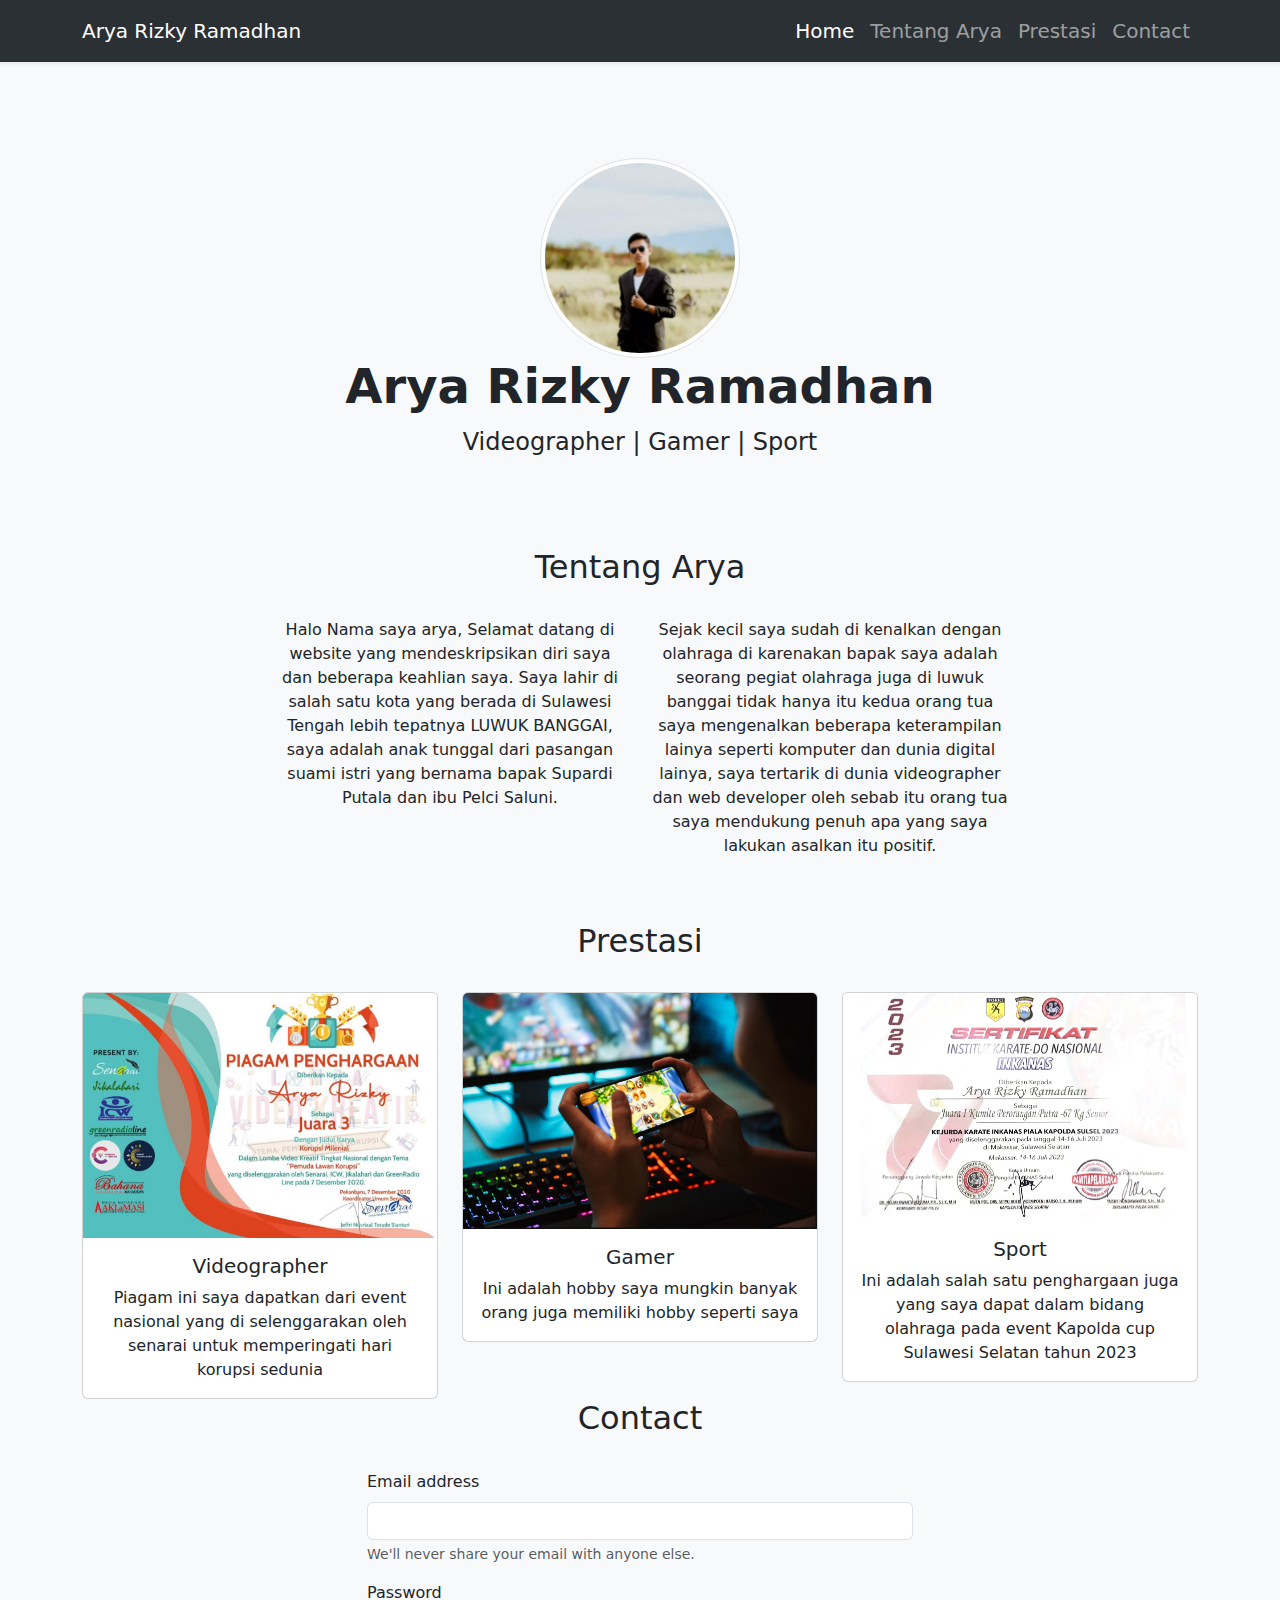
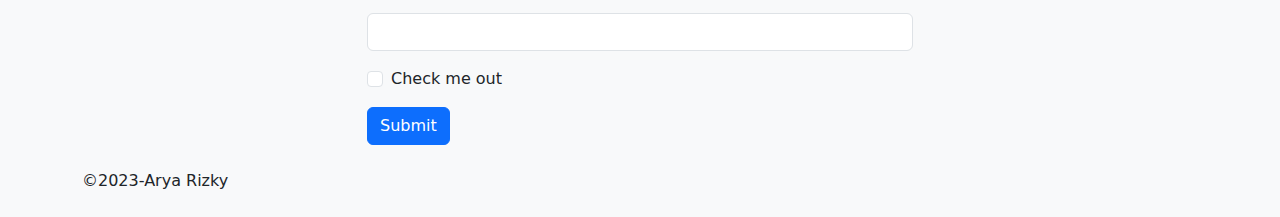
<file: index.html>
<!DOCTYPE html>
<html lang="en">
  <head>
    <meta charset="UTF-8" />
    <meta name="viewport" content="width=device-width, initial-scale=1.0" />
    <title>My Porto</title>
    <!-- my boostrap -->
    <link rel="stylesheet" href="assets/boostrap/css/bootstrap.min.css" />
    <!-- my css -->
    <link rel="stylesheet" href="assets/css/style.css" />
  </head>
  <body>
    <!-- membuat website porto -->
    <!-- navbar -->
    <nav
      class="navbar navbar-expand-lg bg-body-tertiary shadow-sm"
      data-bs-theme="dark"
    >
      <div class="container">
        <a class="navbar-brand" href="#">Arya Rizky Ramadhan</a>
        <button
          class="navbar-toggler"
          type="button"
          data-bs-toggle="collapse"
          data-bs-target="#navbarNavAltMarkup"
          aria-controls="navbarNavAltMarkup"
          aria-expanded="false"
          aria-label="Toggle navigation"
        >
          <span class="navbar-toggler-icon"></span>
        </button>
        <div class="collapse navbar-collapse" id="navbarNavAltMarkup">
          <div class="navbar-nav fs-5 ms-auto">
            <a class="nav-link active" aria-current="page" href="#">Home</a>
            <a class="nav-link" href="#tentang-arya">Tentang Arya</a>
            <a class="nav-link" href="#prestasi">Prestasi</a>
            <a class="nav-link" href="#contact">Contact</a>
          </div>
        </div>
      </div>
    </nav>
    <!-- end of navbar -->
    <!-- jumbotron -->
    <section id="jumbotron">
      <div class="mb-4 pt-5 bg-body-tertiary rounded-3">
        <div class="py-5">
          <img
            src="assets/img/Screenshot 2023-10-07 100202 (1).jpg"
            alt=""
            class="rounded-circle img-thumbnail"
            width="200"
          />
          <h1 class="display-5 fw-bold">Arya Rizky Ramadhan</h1>
          <p class="col-md-12 fs-4">Videographer | Gamer | Sport</p>
        </div>
      </div>
    </section>
    <!-- end of jumbotron -->
    <!-- tentang arya -->
    <section id="tentang-arya">
      <div class="container">
        <div class="row text-center mb-4">
          <div class="col">
            <h2>Tentang Arya</h2>
          </div>
        </div>
        <div class="row justify-content-center text-center">
          <div class="col-md-4">
            <p>
              Halo Nama saya arya, Selamat datang di website yang
              mendeskripsikan diri saya dan beberapa keahlian saya. Saya lahir
              di salah satu kota yang berada di Sulawesi Tengah lebih tepatnya
              LUWUK BANGGAI, saya adalah anak tunggal dari pasangan suami istri
              yang bernama bapak Supardi Putala dan ibu Pelci Saluni.
            </p>
          </div>
          <div class="col-md-4">
            <p>
              Sejak kecil saya sudah di kenalkan dengan olahraga di karenakan
              bapak saya adalah seorang pegiat olahraga juga di luwuk banggai
              tidak hanya itu kedua orang tua saya mengenalkan beberapa
              keterampilan lainya seperti komputer dan dunia digital lainya,
              saya tertarik di dunia videographer dan web developer oleh sebab
              itu orang tua saya mendukung penuh apa yang saya lakukan asalkan
              itu positif.
            </p>
          </div>
        </div>
      </div>
    </section>
    <!-- end of "tentang arya" -->
    <!-- prestasi -->
    <section id="prestasi">
      <div class="container">
        <div class="row text-center mb-4 pt-5">
          <div class="col">
            <h2>Prestasi</h2>
          </div>
        </div>
        <div class="row justify-content-center text-center">
          <div class="col-md-4">
            <div class="card">
              <img
                src="assets/img/piagam.jpeg"
                class="card-img-top"
                alt="..."
              />
              <div class="card-body">
                <h5 class="card-title">Videographer</h5>
                <p class="card-text">
                  Piagam ini saya dapatkan dari event nasional yang di
                  selenggarakan oleh senarai untuk memperingati hari korupsi
                  sedunia
                </p>
              </div>
            </div>
          </div>
          <div class="col-md-4">
            <div class="card">
              <img src="assets/img/gamer.png" class="card-img-top" alt="..." />
              <div class="card-body">
                <h5 class="card-title">Gamer</h5>
                <p class="card-text">
                  Ini adalah hobby saya mungkin banyak orang juga memiliki
                  hobby seperti saya
                </p>
              </div>
            </div>
          </div>
          <div class="col-md-4">
            <div class="card">
              <img
                src="assets/img/kapoldacup.png"
                class="card-img-top"
                alt="..."
              />
              <div class="card-body">
                <h5 class="card-title">Sport</h5>
                <p class="card-text">
                  Ini adalah salah satu penghargaan juga yang saya dapat dalam
                  bidang olahraga pada event Kapolda cup Sulawesi Selatan tahun
                  2023
                </p>
              </div>
            </div>
          </div>
        </div>
      </div>
    </section>
    <!-- end of prestasi -->
    <!-- contact -->
    <section id="contact">
      <div class="container">
        <div class="row text-center mb-4">
          <div class="col">
            <h2>Contact</h2>
          </div>
        </div>
        <div class="row justify-content-center">
          <div class="col-md-6">
            <form>
              <div class="mb-3">
                <label for="exampleInputEmail1" class="form-label"
                  >Email address</label
                >
                <input
                  type="email"
                  class="form-control"
                  id="exampleInputEmail1"
                  aria-describedby="emailHelp"
                />
                <div id="emailHelp" class="form-text">
                  We'll never share your email with anyone else.
                </div>
              </div>
              <div class="mb-3">
                <label for="exampleInputPassword1" class="form-label"
                  >Password</label
                >
                <input
                  type="password"
                  class="form-control"
                  id="exampleInputPassword1"
                />
              </div>
              <div class="mb-3 form-check">
                <input
                  type="checkbox"
                  class="form-check-input"
                  id="exampleCheck1"
                />
                <label class="form-check-label" for="exampleCheck1"
                  >Check me out</label
                >
              </div>
              <button type="submit" class="btn btn-primary">Submit</button>
            </form>
          </div>
        </div>
      </div>
    </section>
    <!-- end of contact -->
    <!-- boostrap js -->
    <script src="assets/boostrap/js/bootstrap.min.js"></script>
    <footer class="p-4">
      <div class="container">&copy;2023-Arya Rizky</div>
    </footer>
  </body>
</html>
</file>
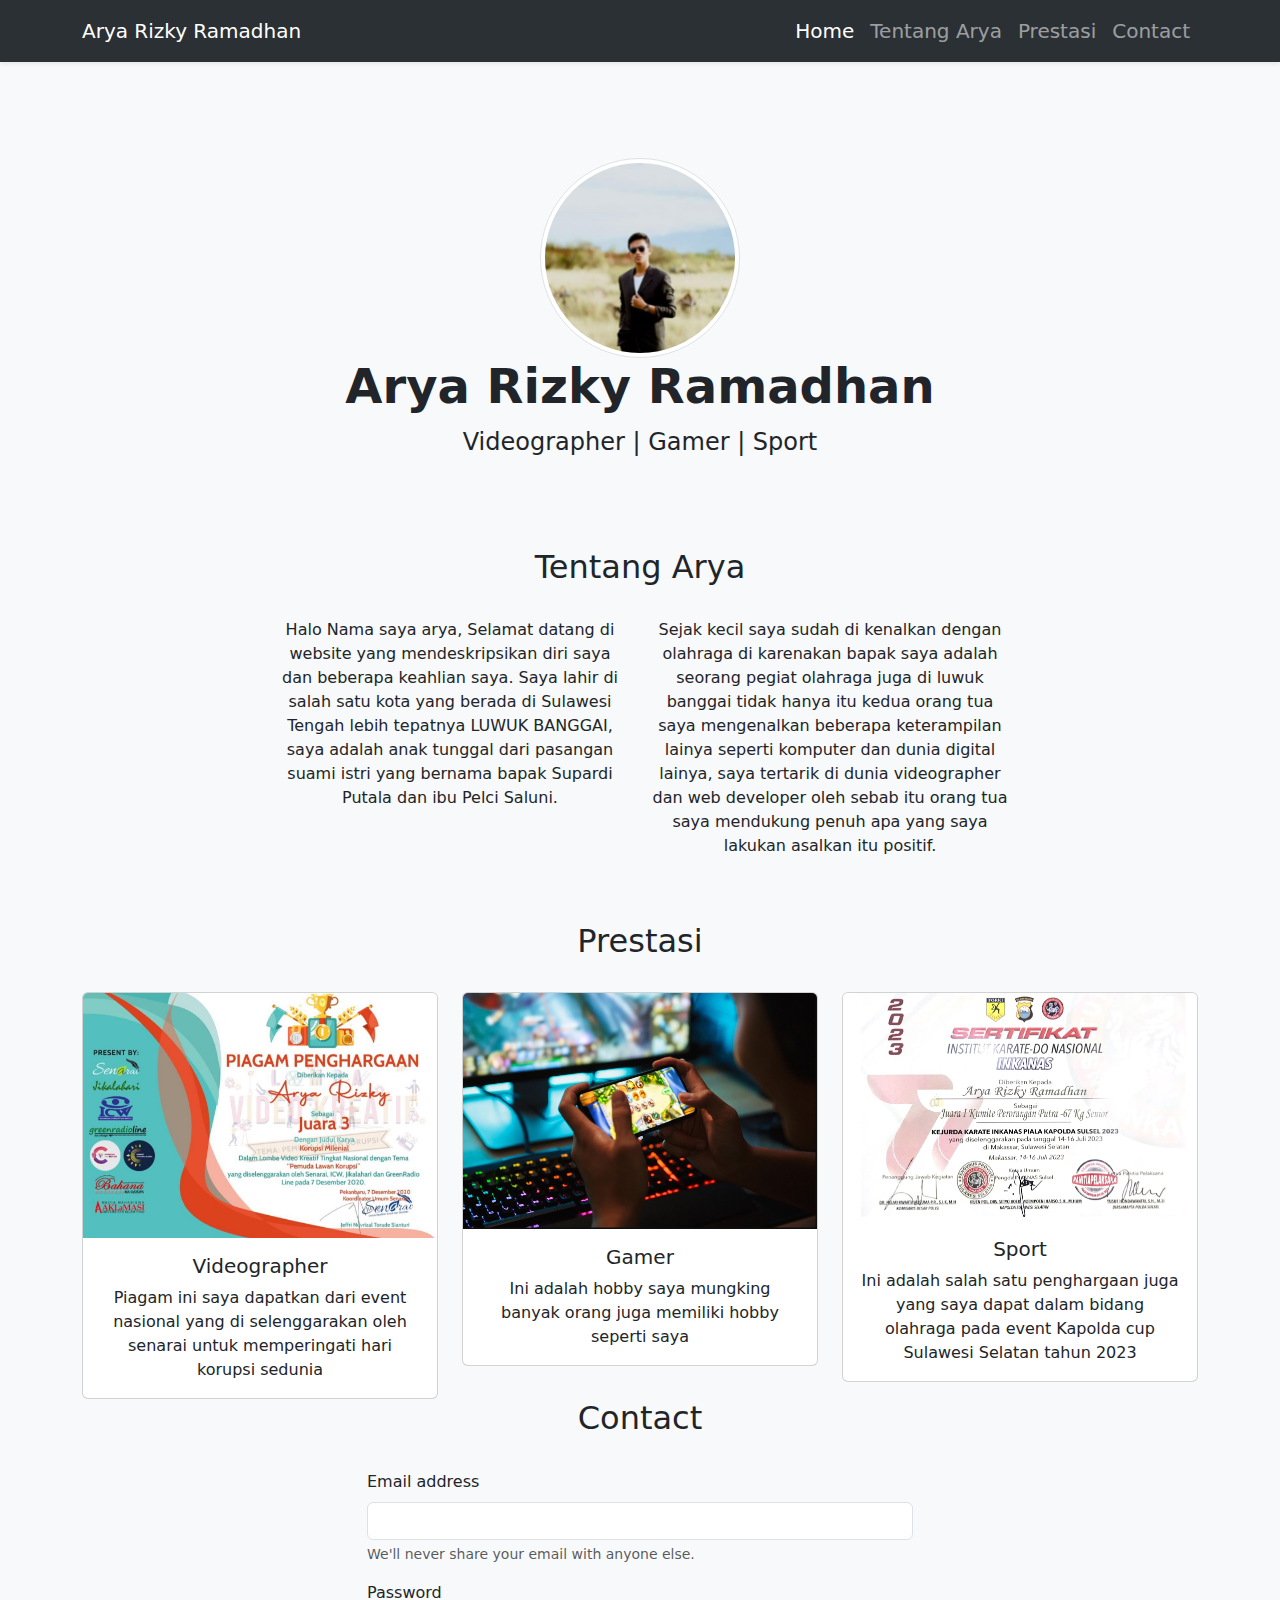
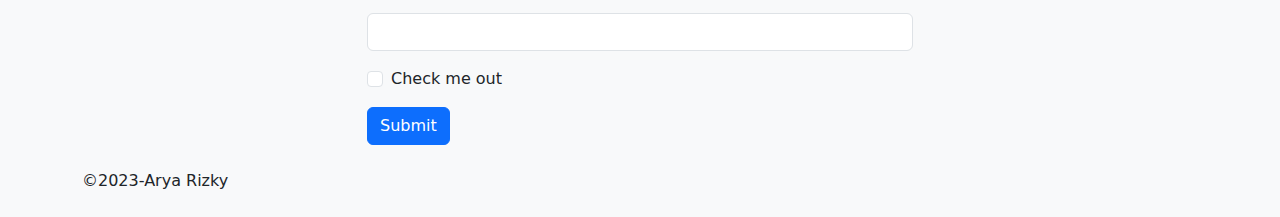
<file: finaltest.html>
<!DOCTYPE html>
<html lang="en">
  <head>
    <meta charset="UTF-8" />
    <meta name="viewport" content="width=device-width, initial-scale=1.0" />
    <title>My Porto</title>
    <!-- my boostrap -->
    <link rel="stylesheet" href="assets/boostrap/css/bootstrap.min.css" />
    <!-- my css -->
    <link rel="stylesheet" href="assets/css/style.css" />
  </head>
  <body>
    <!-- membuat website porto -->
    <!-- navbar -->
    <nav
      class="navbar navbar-expand-lg bg-body-tertiary shadow-sm"
      data-bs-theme="dark"
    >
      <div class="container">
        <a class="navbar-brand" href="#">Arya Rizky Ramadhan</a>
        <button
          class="navbar-toggler"
          type="button"
          data-bs-toggle="collapse"
          data-bs-target="#navbarNavAltMarkup"
          aria-controls="navbarNavAltMarkup"
          aria-expanded="false"
          aria-label="Toggle navigation"
        >
          <span class="navbar-toggler-icon"></span>
        </button>
        <div class="collapse navbar-collapse" id="navbarNavAltMarkup">
          <div class="navbar-nav fs-5 ms-auto">
            <a class="nav-link active" aria-current="page" href="#">Home</a>
            <a class="nav-link" href="#tentang-arya">Tentang Arya</a>
            <a class="nav-link" href="#prestasi">Prestasi</a>
            <a class="nav-link" href="#contact">Contact</a>
          </div>
        </div>
      </div>
    </nav>
    <!-- end of navbar -->
    <!-- jumbotron -->
    <section id="jumbotron">
      <div class="mb-4 pt-5 bg-body-tertiary rounded-3">
        <div class="py-5">
          <img
            src="assets/img/Screenshot 2023-10-07 100202 (1).jpg"
            alt=""
            class="rounded-circle img-thumbnail"
            width="200"
          />
          <h1 class="display-5 fw-bold">Arya Rizky Ramadhan</h1>
          <p class="col-md-12 fs-4">Videographer | Gamer | Sport</p>
        </div>
      </div>
    </section>
    <!-- end of jumbotron -->
    <!-- tentang arya -->
    <section id="tentang-arya">
      <div class="container">
        <div class="row text-center mb-4">
          <div class="col">
            <h2>Tentang Arya</h2>
          </div>
        </div>
        <div class="row justify-content-center text-center">
          <div class="col-md-4">
            <p>
              Halo Nama saya arya, Selamat datang di website yang
              mendeskripsikan diri saya dan beberapa keahlian saya. Saya lahir
              di salah satu kota yang berada di Sulawesi Tengah lebih tepatnya
              LUWUK BANGGAI, saya adalah anak tunggal dari pasangan suami istri
              yang bernama bapak Supardi Putala dan ibu Pelci Saluni.
            </p>
          </div>
          <div class="col-md-4">
            <p>
              Sejak kecil saya sudah di kenalkan dengan olahraga di karenakan
              bapak saya adalah seorang pegiat olahraga juga di luwuk banggai
              tidak hanya itu kedua orang tua saya mengenalkan beberapa
              keterampilan lainya seperti komputer dan dunia digital lainya,
              saya tertarik di dunia videographer dan web developer oleh sebab
              itu orang tua saya mendukung penuh apa yang saya lakukan asalkan
              itu positif.
            </p>
          </div>
        </div>
      </div>
    </section>
    <!-- end of "tentang arya" -->
    <!-- prestasi -->
    <section id="prestasi">
      <div class="container">
        <div class="row text-center mb-4 pt-5">
          <div class="col">
            <h2>Prestasi</h2>
          </div>
        </div>
        <div class="row justify-content-center text-center">
          <div class="col-md-4">
            <div class="card">
              <img
                src="assets/img/piagam.jpeg"
                class="card-img-top"
                alt="..."
              />
              <div class="card-body">
                <h5 class="card-title">Videographer</h5>
                <p class="card-text">
                  Piagam ini saya dapatkan dari event nasional yang di
                  selenggarakan oleh senarai untuk memperingati hari korupsi
                  sedunia
                </p>
              </div>
            </div>
          </div>
          <div class="col-md-4">
            <div class="card">
              <img src="assets/img/gamer.png" class="card-img-top" alt="..." />
              <div class="card-body">
                <h5 class="card-title">Gamer</h5>
                <p class="card-text">
                  Ini adalah hobby saya mungking banyak orang juga memiliki
                  hobby seperti saya
                </p>
              </div>
            </div>
          </div>
          <div class="col-md-4">
            <div class="card">
              <img
                src="assets/img/kapoldacup.png"
                class="card-img-top"
                alt="..."
              />
              <div class="card-body">
                <h5 class="card-title">Sport</h5>
                <p class="card-text">
                  Ini adalah salah satu penghargaan juga yang saya dapat dalam
                  bidang olahraga pada event Kapolda cup Sulawesi Selatan tahun
                  2023
                </p>
              </div>
            </div>
          </div>
        </div>
      </div>
    </section>
    <!-- end of prestasi -->
    <!-- contact -->
    <section id="contact">
      <div class="container">
        <div class="row text-center mb-4">
          <div class="col">
            <h2>Contact</h2>
          </div>
        </div>
        <div class="row justify-content-center">
          <div class="col-md-6">
            <form>
              <div class="mb-3">
                <label for="exampleInputEmail1" class="form-label"
                  >Email address</label
                >
                <input
                  type="email"
                  class="form-control"
                  id="exampleInputEmail1"
                  aria-describedby="emailHelp"
                />
                <div id="emailHelp" class="form-text">
                  We'll never share your email with anyone else.
                </div>
              </div>
              <div class="mb-3">
                <label for="exampleInputPassword1" class="form-label"
                  >Password</label
                >
                <input
                  type="password"
                  class="form-control"
                  id="exampleInputPassword1"
                />
              </div>
              <div class="mb-3 form-check">
                <input
                  type="checkbox"
                  class="form-check-input"
                  id="exampleCheck1"
                />
                <label class="form-check-label" for="exampleCheck1"
                  >Check me out</label
                >
              </div>
              <button type="submit" class="btn btn-primary">Submit</button>
            </form>
          </div>
        </div>
      </div>
    </section>
    <!-- end of contact -->
    <!-- boostrap js -->
    <script src="assets/boostrap/js/bootstrap.min.js"></script>
    <footer class="p-4">
      <div class="container">&copy;2023-Arya Rizky</div>
    </footer>
  </body>
</html>
</file>
<file: assets/css/style.css>
body {
  background-color: #f8f9fa;
}

section#jumbotron {
  text-align: center;
}

section#about {
  background-color: #e2edff;
  text-align: justify;
}

section#contact {
  background-color: #f8f9fa;
}
</file>
